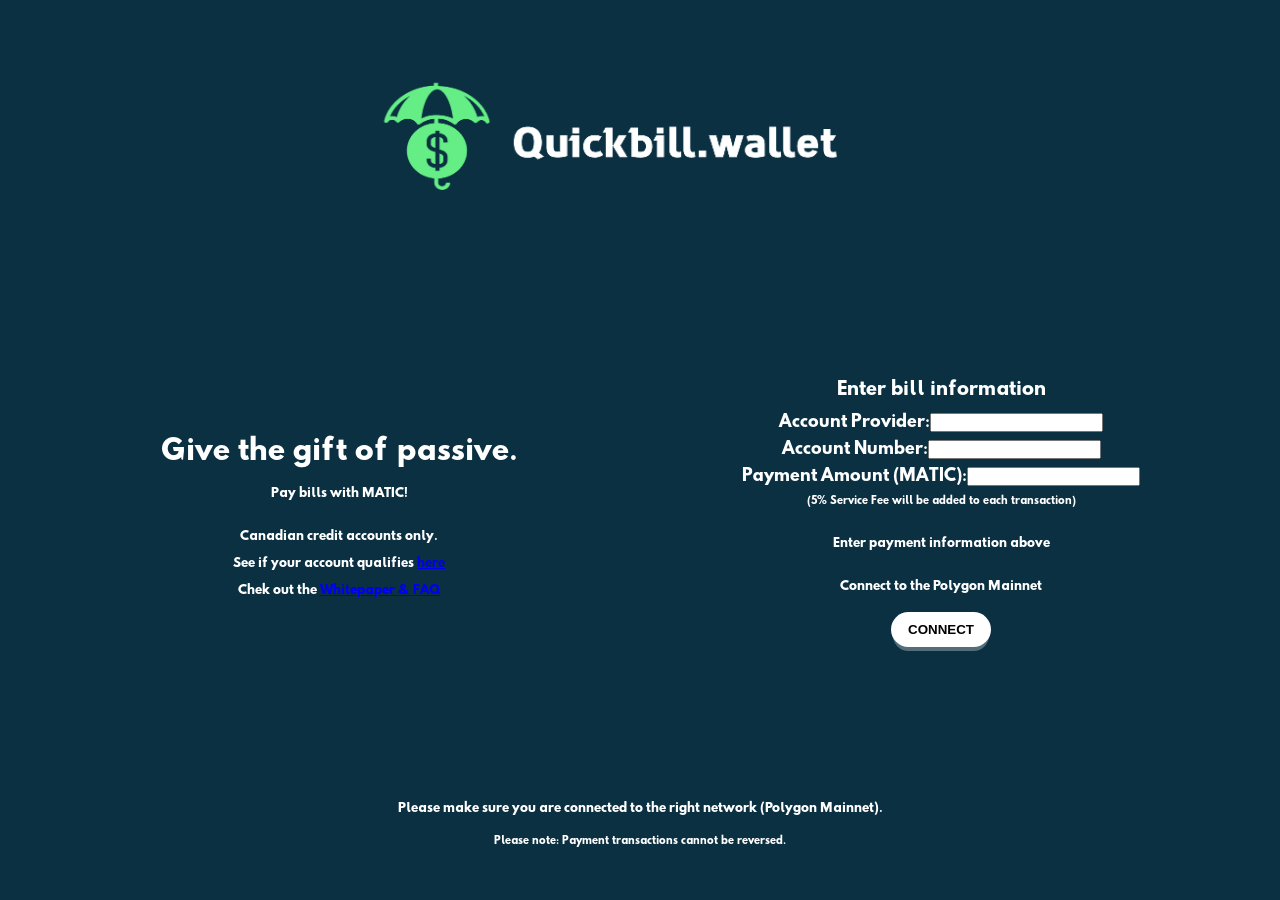
<file: index.html>
<!doctype html>
<html lang="en">

<head>
    <meta charset="utf-8" />
    <base href="/" />
    <link rel="icon" href="./favicon.ico" />
    <meta name="viewport" content="width=device-width,initial-scale=1" />
    <meta name="theme-color" content="#000000" />
    <meta name="description" content="Give the gift of passive" />
    <link rel="apple-touch-icon" href="./logo192.png" />
    <link rel="manifest" href="./manifest.json" />
    <title>Quickbill.wallet</title>
    <link href="./static/css/main.7c54fe73.chunk.css" rel="stylesheet">
</head>

<body><noscript>Give the gift of passive.</noscript>
    <div id="root"></div>
    <script>!function (e) { function r(r) { for (var n, a, i = r[0], c = r[1], f = r[2], p = 0, s = []; p < i.length; p++)a = i[p], Object.prototype.hasOwnProperty.call(o, a) && o[a] && s.push(o[a][0]), o[a] = 0; for (n in c) Object.prototype.hasOwnProperty.call(c, n) && (e[n] = c[n]); for (l && l(r); s.length;)s.shift()(); return u.push.apply(u, f || []), t() } function t() { for (var e, r = 0; r < u.length; r++) { for (var t = u[r], n = !0, i = 1; i < t.length; i++) { var c = t[i]; 0 !== o[c] && (n = !1) } n && (u.splice(r--, 1), e = a(a.s = t[0])) } return e } var n = {}, o = { 1: 0 }, u = []; function a(r) { if (n[r]) return n[r].exports; var t = n[r] = { i: r, l: !1, exports: {} }; return e[r].call(t.exports, t, t.exports, a), t.l = !0, t.exports } a.e = function (e) { var r = [], t = o[e]; if (0 !== t) if (t) r.push(t[2]); else { var n = new Promise((function (r, n) { t = o[e] = [r, n] })); r.push(t[2] = n); var u, i = document.createElement("script"); i.charset = "utf-8", i.timeout = 120, a.nc && i.setAttribute("nonce", a.nc), i.src = function (e) { return a.p + "static/js/" + ({}[e] || e) + "." + { 3: "106417bf" }[e] + ".chunk.js" }(e); var c = new Error; u = function (r) { i.onerror = i.onload = null, clearTimeout(f); var t = o[e]; if (0 !== t) { if (t) { var n = r && ("load" === r.type ? "missing" : r.type), u = r && r.target && r.target.src; c.message = "Loading chunk " + e + " failed.\n(" + n + ": " + u + ")", c.name = "ChunkLoadError", c.type = n, c.request = u, t[1](c) } o[e] = void 0 } }; var f = setTimeout((function () { u({ type: "timeout", target: i }) }), 12e4); i.onerror = i.onload = u, document.head.appendChild(i) } return Promise.all(r) }, a.m = e, a.c = n, a.d = function (e, r, t) { a.o(e, r) || Object.defineProperty(e, r, { enumerable: !0, get: t }) }, a.r = function (e) { "undefined" != typeof Symbol && Symbol.toStringTag && Object.defineProperty(e, Symbol.toStringTag, { value: "Module" }), Object.defineProperty(e, "__esModule", { value: !0 }) }, a.t = function (e, r) { if (1 & r && (e = a(e)), 8 & r) return e; if (4 & r && "object" == typeof e && e && e.__esModule) return e; var t = Object.create(null); if (a.r(t), Object.defineProperty(t, "default", { enumerable: !0, value: e }), 2 & r && "string" != typeof e) for (var n in e) a.d(t, n, function (r) { return e[r] }.bind(null, n)); return t }, a.n = function (e) { var r = e && e.__esModule ? function () { return e.default } : function () { return e }; return a.d(r, "a", r), r }, a.o = function (e, r) { return Object.prototype.hasOwnProperty.call(e, r) }, a.p = "./", a.oe = function (e) { throw console.error(e), e }; var i = this.webpackJsonpfrontend_base_dapp = this.webpackJsonpfrontend_base_dapp || [], c = i.push.bind(i); i.push = r, i = i.slice(); for (var f = 0; f < i.length; f++)r(i[f]); var l = c; t() }([])</script>
    <script src="./static/js/2.7a5dcc08.chunk.js"></script>
    <script src="./static/js/main.ebd60654.chunk.js"></script>
</body>

</html>
</file>
<file: static/css/main.7c54fe73.chunk.css>
a,abbr,acronym,address,applet,article,aside,audio,b,big,blockquote,body,canvas,caption,center,cite,code,dd,del,details,dfn,div,dl,dt,em,embed,fieldset,figcaption,figure,footer,form,h1,h2,h3,h4,h5,h6,header,hgroup,html,i,iframe,img,ins,kbd,label,legend,li,mark,menu,nav,object,ol,output,p,pre,q,ruby,s,samp,section,small,span,strike,strong,sub,summary,sup,table,tbody,td,tfoot,th,thead,time,tr,tt,u,ul,var,video{margin:0;padding:0;border:0;font-size:100%;font:inherit;vertical-align:baseline}article,aside,details,figcaption,figure,footer,header,hgroup,menu,nav,section{display:block}body{line-height:1}ol,ul{list-style:none}blockquote,q{quotes:none}blockquote:after,blockquote:before,q:after,q:before{content:"";content:none}table{border-collapse:collapse;border-spacing:0}@font-face{font-family:"coder";src:local("coder"),url(../../static/media/HussarBoldWebEdition-xq5O.0e1244e4.woff) format("woff")}body{font-family:"coder","Roboto","Oxygen","Ubuntu","Cantarell","Fira Sans","Droid Sans","Helvetica Neue",sans-serif;-webkit-font-smoothing:antialiased;-moz-osx-font-smoothing:grayscale}*,body{margin:0}*{padding:0;box-sizing:border-box}code{font-family:source-code-pro,Menlo,Monaco,Consolas,"Courier New",monospace}body::-webkit-scrollbar{display:none}body{-ms-overflow-style:none;scrollbar-width:none}html{background-color:"#4C4C4C"}div{-webkit-user-select:none;-ms-user-select:none;user-select:none;-o-user-select:none}:root{--yellow:#fccd35;--pink:#ff19e9;--green:#0c0;--white:#fff;--light-grey:#b1b1b1;--dark-grey:#2b2b2b;--black:#000}
/*# sourceMappingURL=main.7c54fe73.chunk.css.map */
</file>
